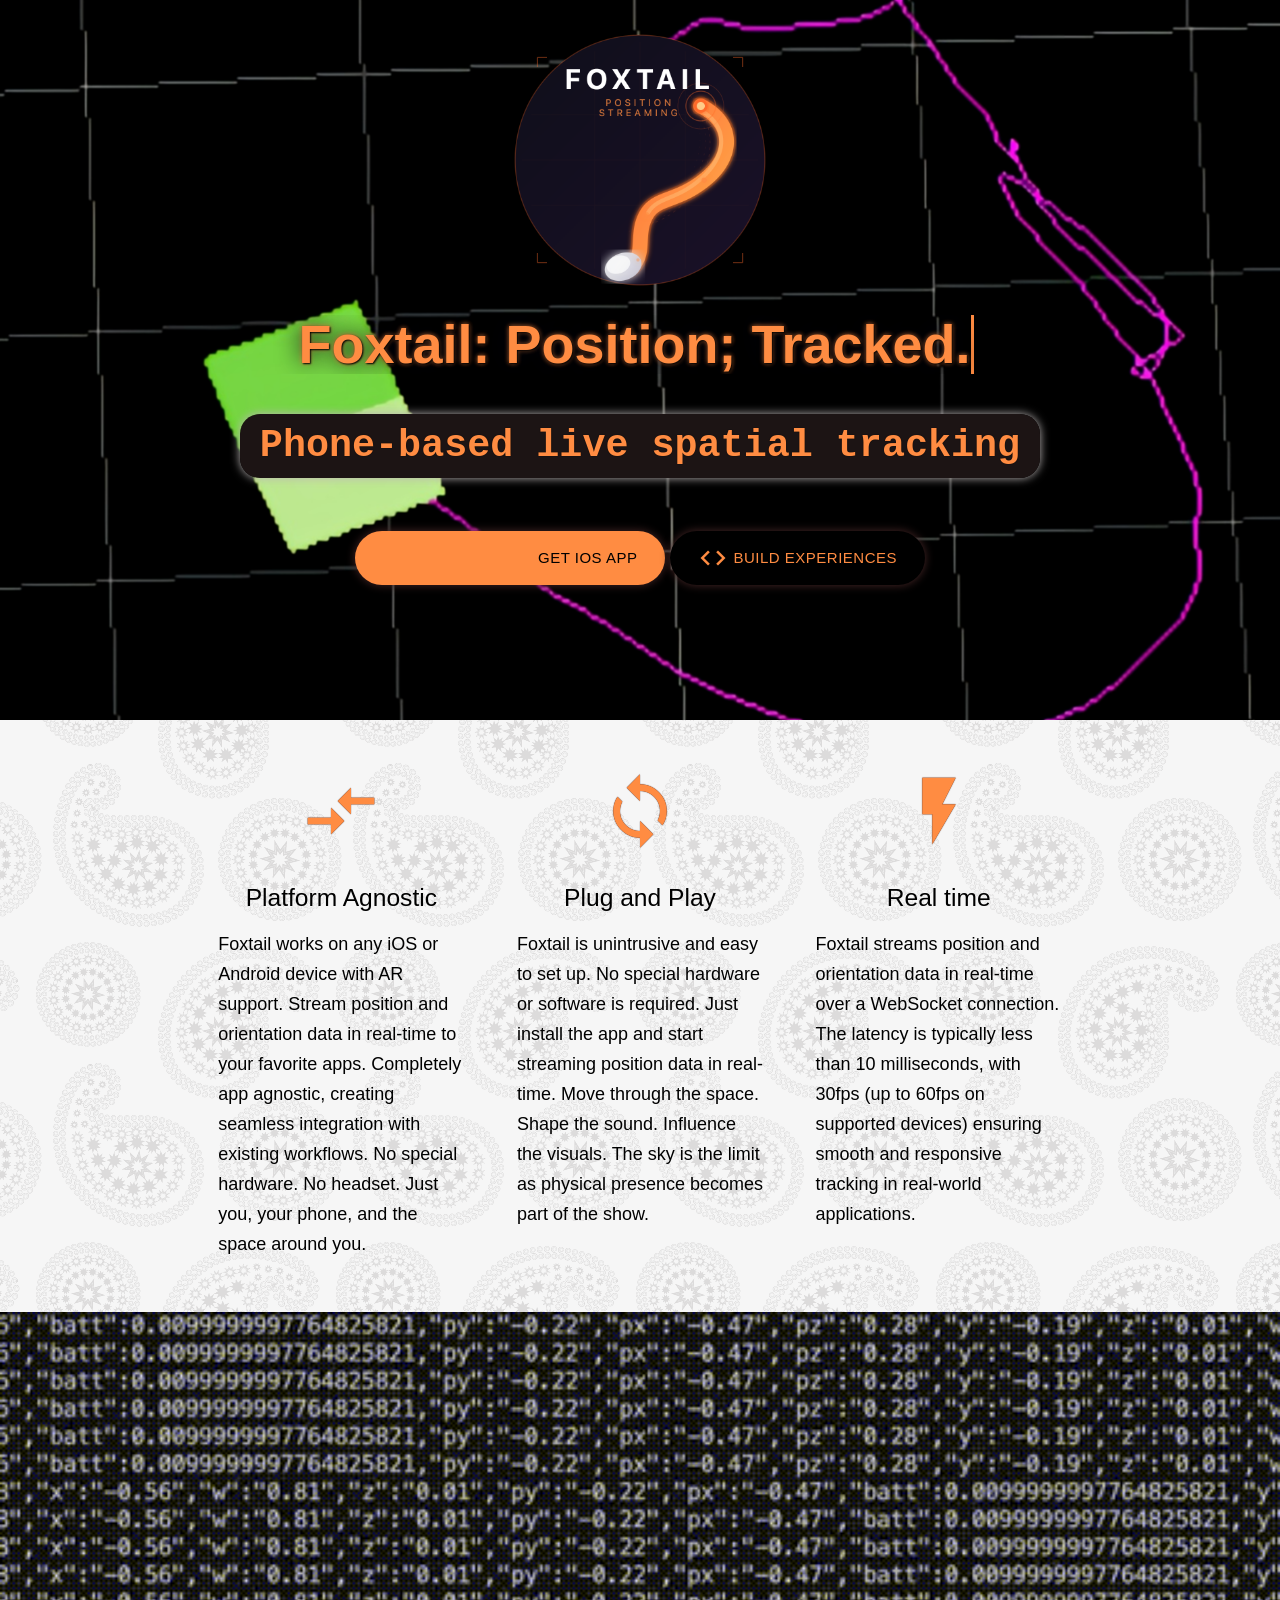
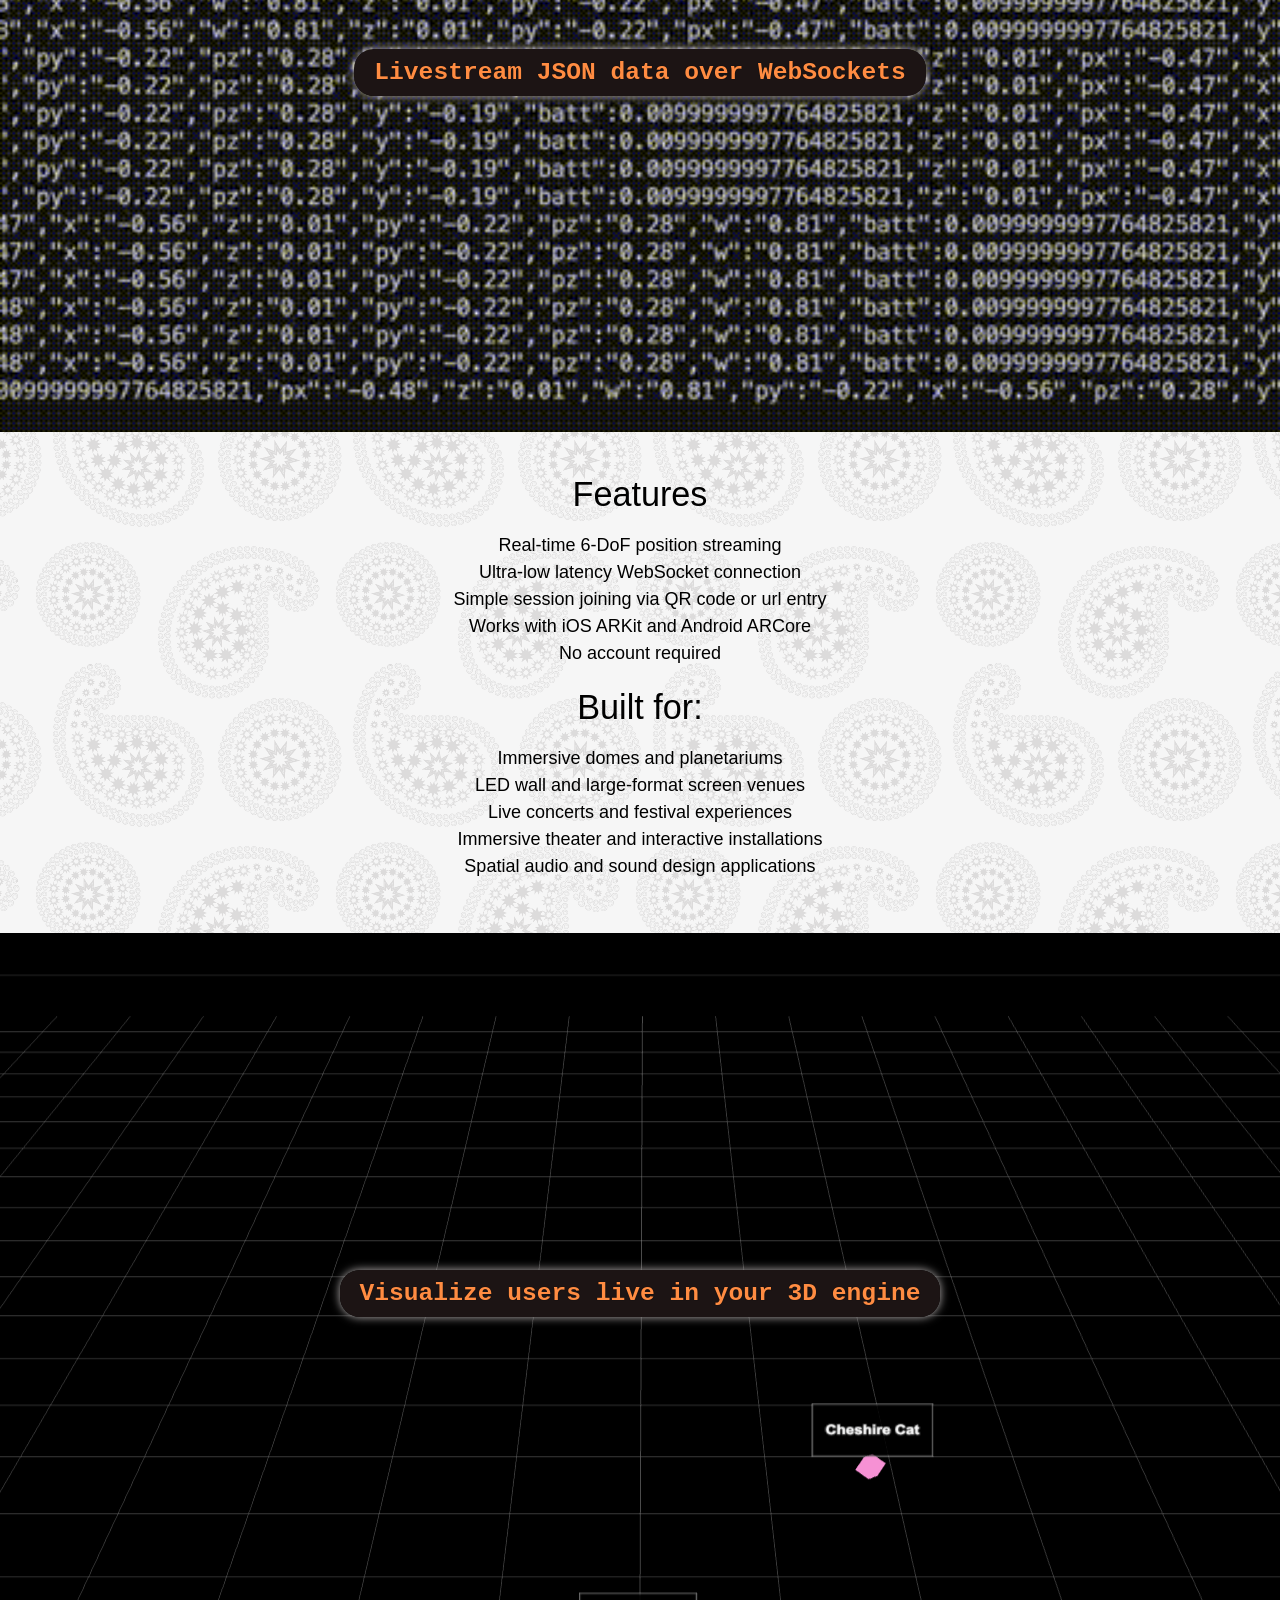
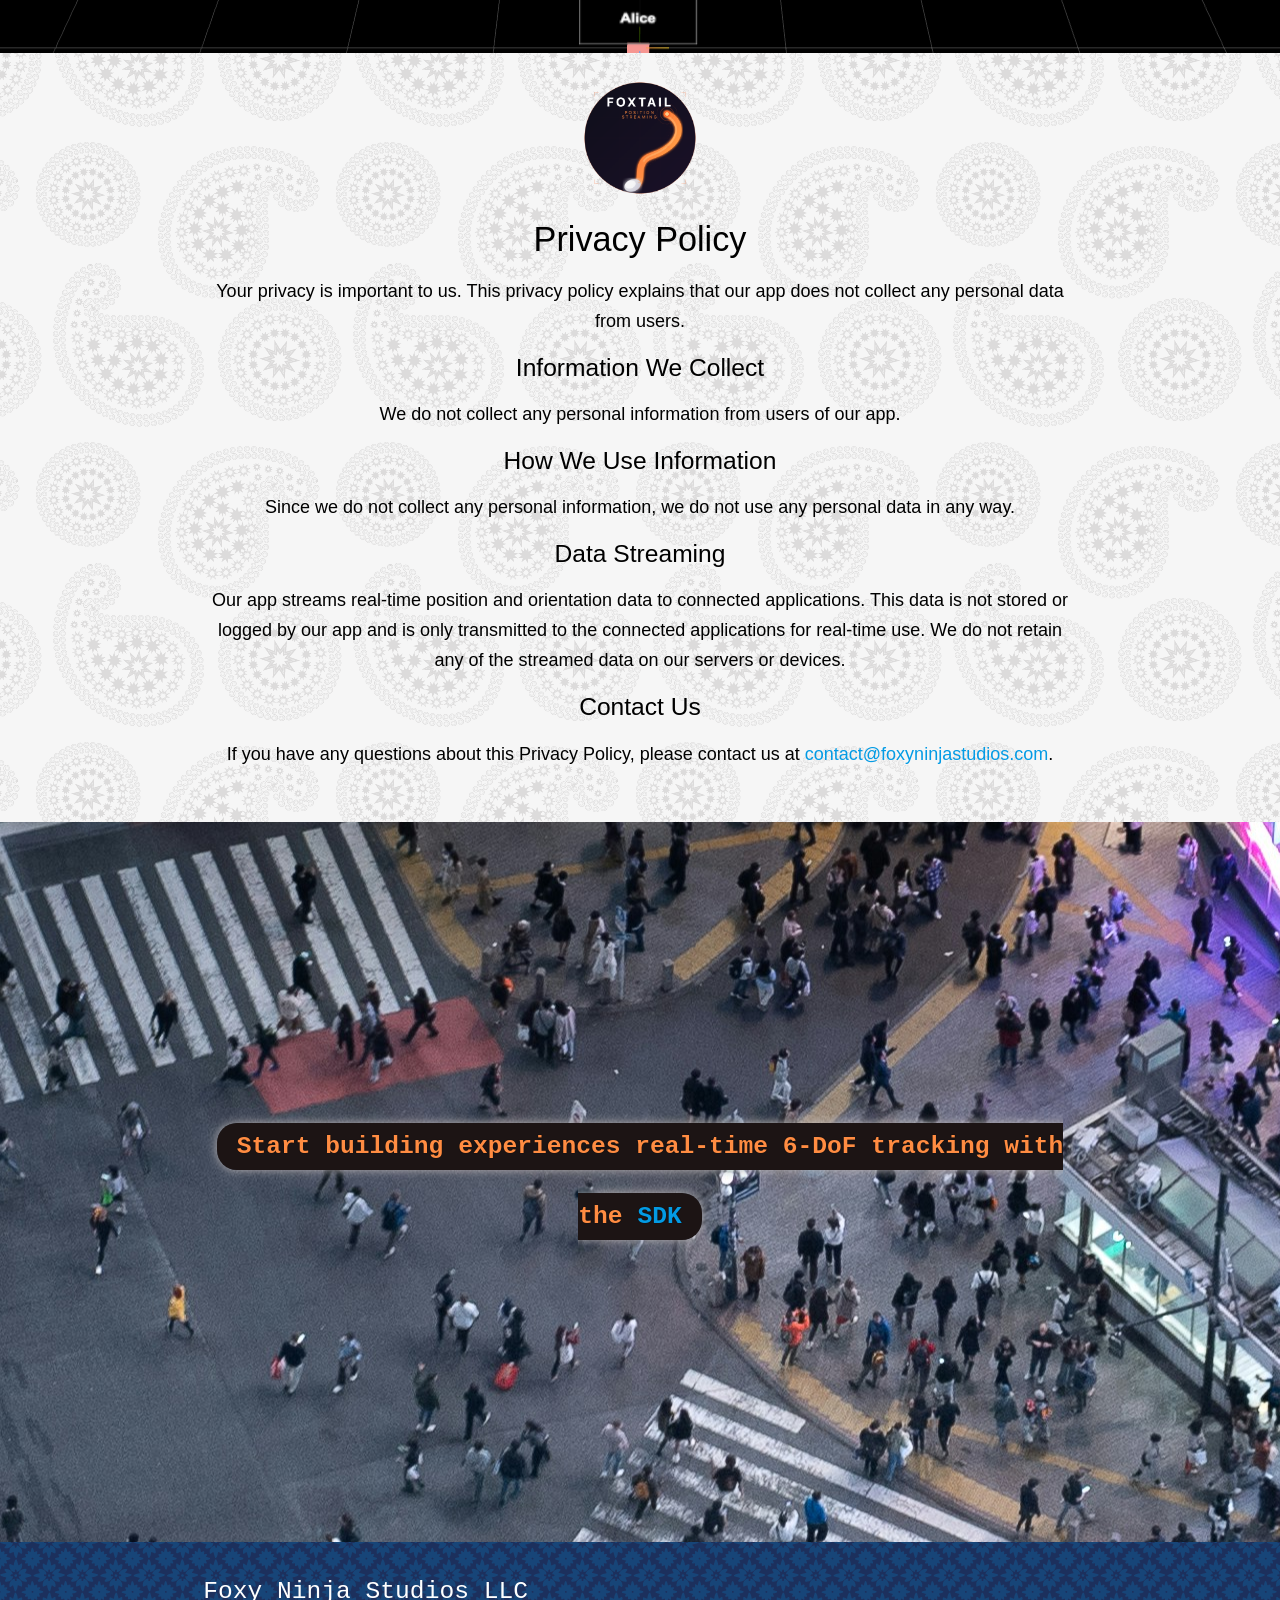
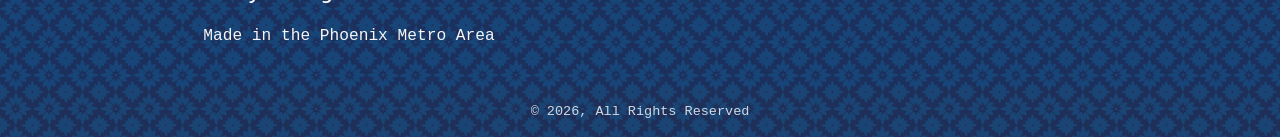
<file: docs/index.html>
<!DOCTYPE html>
<html lang="en">

<head>
  <meta http-equiv="Content-Type" content="text/html; charset=UTF-8" />
  <meta name="viewport" content="width=device-width, initial-scale=1" />
  <title>Foxtail: Positional Tracking & Streaming</title>

  <link href="https://fonts.googleapis.com/icon?family=Material+Icons" rel="stylesheet">
  <link href="css/materialize.css" type="text/css" rel="stylesheet" media="screen,projection" />
  <link href="css/style.css" type="text/css" rel="stylesheet" media="screen,projection" />
  <style>
    .alternate-word {
      display: inline-block;
      border-right: 3px solid #ff8c42;
      animation: blink-caret 0.75s step-end infinite;
    }

    @keyframes blink-caret {

      from,
      to {
        border-color: transparent;
      }

      50% {
        border-color: #ff8c42;
      }
    }
  </style>
</head>

<body style="background-image: url(images/paisley.webp);color: #000;font-size:18px;background-color:black">


  <div id="index-banner" class="parallax-container" style="width: 100vw;">
    <div class="section no-pad-bot">
      <div class="container">
        <div class="icon" style="height:30vh;width:30vh"></div>
        <h1 class="header center teal-text text-lighten-2 typewriter" style="color: #ff8c42!important;">Foxtail:
          Position; <span class="alternate-word" id="alternateWord">Tracked.</span>
        </h1>
        <div class="row center">
          <h5 class="header col s12 light hidesmall" style="font-size: 3vw!important;"><span class="feature">
              Phone-based live spatial tracking</span>
          </h5>
        </div>
        <div class="row center">
          <a target='_blank' href="https://apps.apple.com/us/app/foxtail-position-streaming/id6759480033"
            id="download-button" class="btn-large waves-effect waves-light teal 
          lighten-1"
            style="margin-top:20px;background-color: #ff8c42  !important;border-radius: 30px; box-shadow: 0px 0px 10px rgb(73, 40, 40);color:black!important;">
            <i class="material-icons left" style="font-size:200%;margin-right: 5px;">apple</i>
            Get iOS App</a>

                      <a target='_blank' href="https://github.com/FoxyNinjaStudios/foxtail-sdk"
            id="download-button" class="btn-large waves-effect waves-light teal 
          lighten-1"
            style="margin-top:20px;color: #ff8c42  !important;border-radius: 30px; box-shadow: 0px 0px 10px rgb(73, 40, 40);background-color:black!important;">
            <i class="material-icons left" style="font-size:200%;margin-right: 5px;">code</i>
            Build Experiences</a>
        </div>
        <br><br>

      </div>
    </div>
    <div class="parallax"><img src="images/slide1.png" alt="Unsplashed background img 1"></div>
  </div>


  <div class="container">
    <div class="section">

      <!--   Icon Section   -->
      <div class="row">
        <div class="col s12 m4">
          <div class="icon-block">
            <h2 class="center brown-text"><i class="material-icons">compare_arrows</i></h2>
            <h5 class="center">Platform Agnostic</h5>

            <p class="light">Foxtail works on any iOS or Android device with AR support. Stream position and orientation
              data in real-time to your favorite apps. Completely app agnostic, creating seamless integration with
              existing workflows. No special hardware. No headset. Just you, your phone, and the space around you.</p>
          </div>
        </div>

        <div class="col s12 m4">
          <div class="icon-block">
            <h2 class="center brown-text"><i class="material-icons">sync</i></h2>
            <h5 class="center">Plug and Play</h5>

            <p class="light">Foxtail is unintrusive and easy to set up. No special hardware or software is required.
              Just install the app and start streaming position data in real-time. Move through the space. Shape the
              sound. Influence the visuals. The sky is the limit as physical presence becomes part of the show.</p>
          </div>
        </div>

        <div class="col s12 m4">
          <div class="icon-block">
            <h2 class="center brown-text"><i class="material-icons">flash_on
              </i></h2>
            <h5 class="center">Real time</h5>

            <p class="light">Foxtail streams position and orientation data in real-time over a WebSocket connection. The
              latency is typically less than 10 milliseconds, with 30fps (up to 60fps on supported devices) ensuring
              smooth and responsive tracking in real-world applications.</p>
          </div>
        </div>
      </div>

    </div>
  </div>


  <div class="parallax-container valign-wrapper">
    <div class="section no-pad-bot">
      <div class="container">
        <div class="row center">
          <h5 class="header col s12 light">
            <span class="feature">Livestream JSON data over WebSockets</span>
          </h5>
        </div>
      </div>
    </div>
    <div class="parallax"><img src="images/slide2.gif" alt="Unsplashed background img 2"
        style="height: 100%; width: 100%; object-fit: cover;"></div>
  </div>

  <div class="container">
    <div class="section">

      <div class="row">
        <div class="col s12 center">
          <h3><i class="mdi-content-send brown-text"></i></h3>
          <h4>Features</h4>
          <p class="left-align light">
          <ul>
          <li>Real-time 6-DoF position streaming</li>
          <li>Ultra-low latency WebSocket connection</li>
          <li>Simple session joining via QR code or url entry</li>
          <li>Works with iOS ARKit and Android ARCore</li>
          <li>No account required</li>
          </ul>
          </p>
          <h4>Built for:</h4>

          <p class="left-align light">
          <ul>
          <li>Immersive domes and planetariums</li>
          <li>LED wall and large-format screen venues</li>
          <li>Live concerts and festival experiences</li>
          <li>Immersive theater and interactive installations</li>
          <li>Spatial audio and sound design applications</li>
          </ul>
          </p>
        </div>
      </div>

    </div>
  </div>


  <div class="parallax-container valign-wrapper">
    <div class="section no-pad-bot">
      <div class="container">
        <div class="row center">
          <h5 class="header col s12 light">
            <span class="feature">Visualize users live in your 3D engine</span>
          </h5>
        </div>
      </div>
    </div>
    <div class="parallax blursection"><img src="images/slide3.png" alt="Unsplashed background img 3"></div>
  </div>

  <div class="container">
    <div class="section">

      <div class="row" id="privacy">
        <div class="col s12 center">
          <div class="icon"></div>
          <h4>Privacy Policy</h4>
          <p>Your privacy is important to us. This privacy policy explains that our app does not collect any personal
            data from users.</p>
          <h5>Information We Collect</h5>
          <p>We do not collect any personal information from users of our app.</p>
          <h5>How We Use Information</h5>
          <p>Since we do not collect any personal information, we do not use any personal data in any way.</p>
          <h5>Data Streaming</h5>
          <p>Our app streams real-time position and orientation data to connected applications. This data is not stored or logged by our app and is only transmitted to the connected applications for real-time use. We do not retain any of the streamed data on our servers or devices.</p>
          </h5>
          <p>
          </p>
          <h5>Contact Us</h5>
          <p>If you have any questions about this Privacy Policy, please contact us at <a
              href="mailto:contact@foxyninjastudios.com">contact@foxyninjastudios.com</a>.</p>

        </div>
      </div>

    </div>
  </div>


  <div class="parallax-container valign-wrapper">
    <div class="section no-pad-bot">
      <div class="container">
        <div class="row center">
          <h5 class="header col s12 light">
            <span class="feature">Start building experiences real-time 6-DoF tracking with the <a
                href='https://github.com/FoxyNinjaStudios/foxtail-sdk' target="_blank">SDK</a></span>
          </h5>
        </div>
      </div>
    </div>
    <div class="parallax blursection"><img src="images/slide4.jpg" alt="Unsplashed background img 3"></div>
  </div>

  <footer class="page-footer teal" style="font-family:'Consolas', monospace; background-image: url(images/bg.png);">
    <div class="container">
      <div class="row">
        <div class="col l6 s12">
          <h5 class="white-text">Foxy Ninja Studios LLC</h5>
          <p class="grey-text text-lighten-4" style="font-size:90%">Made in the Phoenix Metro Area</p>


        </div>

      </div>
    </div>
    <div class="footer-copyright">
      <small class="container" style="text-align:center">
        &copy; 2026, All Rights Reserved
      </small>
    </div>
  </footer>


  <!--  Scripts-->
  <script src="https://code.jquery.com/jquery-2.1.1.min.js"></script>
  <script src="js/materialize.js"></script>
  <script src="js/init.js"></script>
  <script>
    const words = ['Tracked.', 'Streamed.'];
    let wordIndex = 0;
    const el = document.getElementById('alternateWord');
    const typeSpeed = 100;
    const deleteSpeed = 50;
    const pauseTime = 1500;

    function typeWord(word, charIndex = 0) {
      if (charIndex <= word.length) {
        el.textContent = word.substring(0, charIndex);
        setTimeout(() => typeWord(word, charIndex + 1), typeSpeed);
      } else {
        setTimeout(() => deleteWord(word), pauseTime);
      }
    }

    function deleteWord(word, charIndex = word.length) {
      if (charIndex >= 0) {
        el.textContent = word.substring(0, charIndex);
        setTimeout(() => deleteWord(word, charIndex - 1), deleteSpeed);
      } else {
        wordIndex = (wordIndex + 1) % words.length;
        setTimeout(() => typeWord(words[wordIndex]), 300);
      }
    }

    typeWord(words[0]);
  </script>

</body>

</html>
</file>
<file: docs/css/style.css>
.icon {
  width: 120px;
  height: 120px;
  background-image: url('../images/icon.png');
  background-size: cover;
  background-position: center;
  background-repeat: no-repeat;
  margin: auto;
  border-radius: 30px;
  margin-top: 10px;
}

nav ul a,
nav .brand-logo {
  color: #444;
}

p {
  line-height: 2rem;
}

.sidenav-trigger {
  color: #26a69a;
}

.parallax-container {
  min-height: 80vh;
  line-height: 0;
  height: auto;
  color: rgba(255, 255, 255, .9);
}

.parallax-container .section {
  width: 100%;
}

@media only screen and (max-width : 992px) {
  .parallax-container .section {
    position: absolute;
    top: 40%;
  }

  #index-banner .section {
    top: 10%;
  }
}

@media only screen and (max-width : 600px) {
  #index-banner .section {
    top: 0;
  }
}

.icon-block {
  padding: 0 15px;
}


footer.page-footer {
  margin: 0;
}

.icon-block .material-icons {
  color: #ff8c42 !important;
  font-size: 80px;
  text-shadow: 0px 0px 1px rgb(36, 2, 2);
}

.feature {
  color: #ff8c42;
  font-weight: bold;
  text-shadow: 0px 0px 1px rgb(0, 0, 0);
  background-color: rgb(28, 20, 20);
  padding: 10px 20px;
  border-radius: 20px;
  box-shadow: 0px 0px 10px rgb(187, 182, 182);
  font-family: 'Consolas', monospace;
  width: auto;
  line-height: 70px;
}

.typewriter {
  font-size: 3em;
  font-weight: 700;
  text-shadow: 1px 1px 2px black, 0 0 25px rgb(4, 4, 17), 0 0 5px #ff8c42;
  margin: 20px auto;
  overflow-y: visible;
  display: block;
  overflow: hidden;
  white-space: nowrap;
  border-right: 0.15em solid #ff8c42;
  animation: typing 3.5s steps(30, end), blink-caret 0.75s step-end 3;
  animation-fill-mode: forwards;
}

@keyframes typing {
  from {
    width: 0;
  }

  99.9% {
    width: 100%;
  }

  to {
    width: "auto";
  }
}

@keyframes blink-caret {

  from,
  to {
    border-color: transparent;
  }

  50% {
    border-color:#ff8c42;
  }
}

@media only screen and (max-width: 600px) {
  .header {
    font-size: 2em !important;
  }

  .typewriter {
    font-size: 1.5em !important;
  }

  .btn-large {
    font-size: 1em !important;
    padding: 0 1rem !important;
  }
}
</file>
